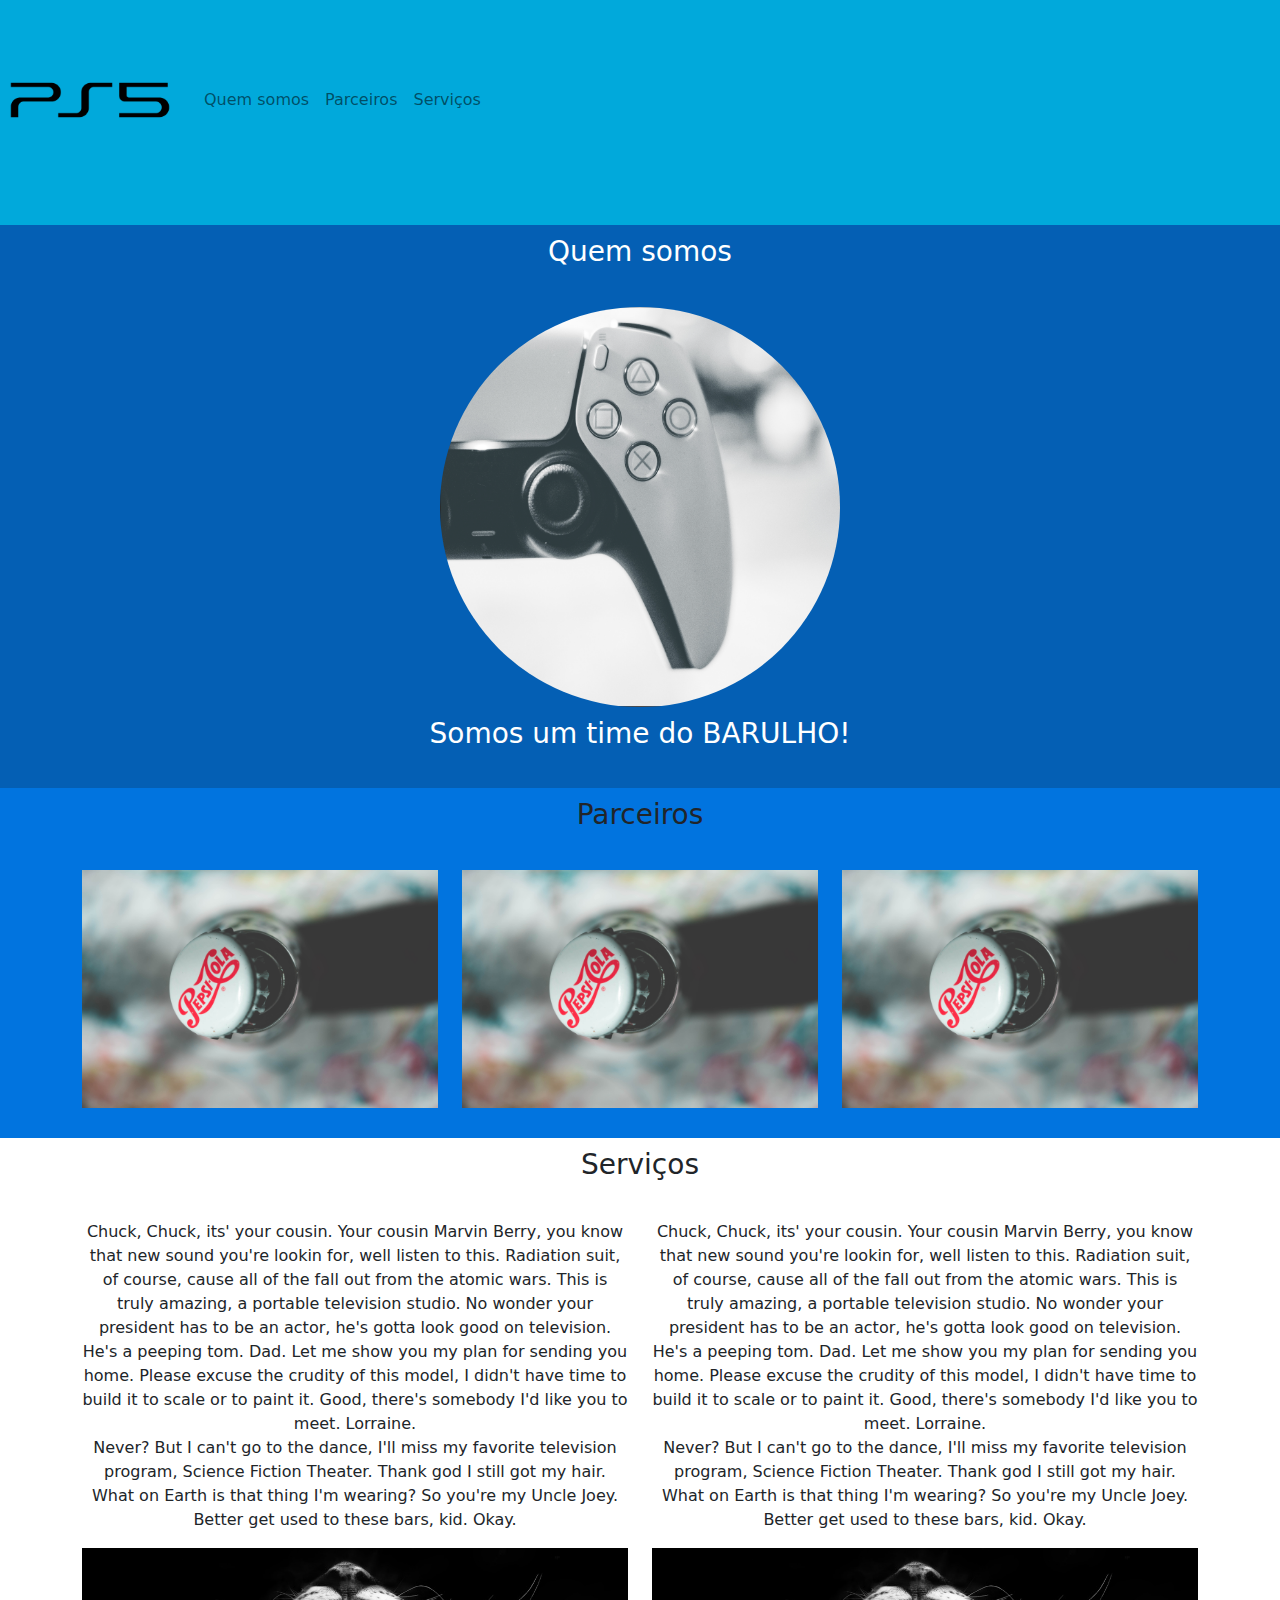
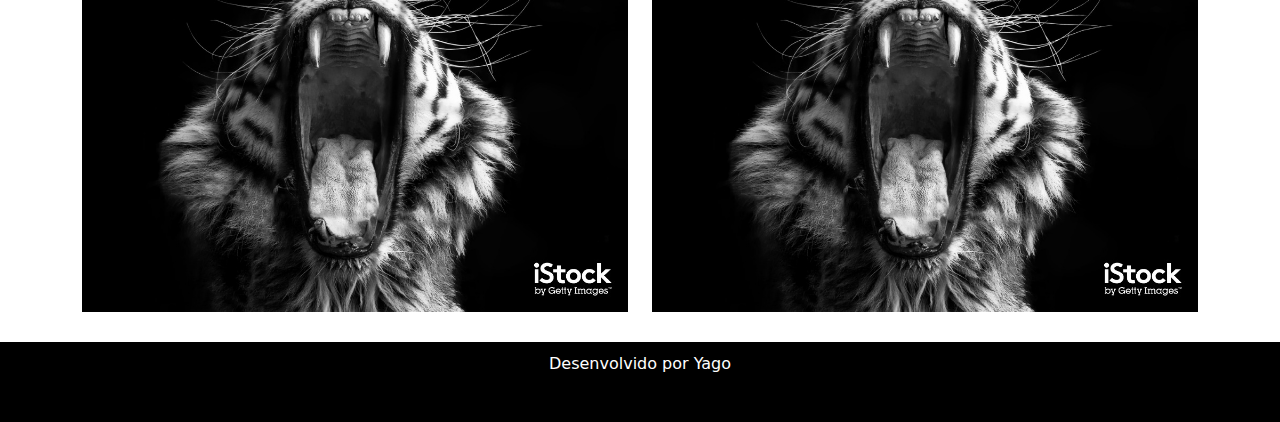
<file: aulas_bootstrap/index.html>
<!DOCTYPE html>
<html lang="pt-br">
    <head>
        <title>Teste bootstrap</title>
        <meta charset="utf8">
        <link rel="stylesheet" type="text/css" href="bootstrap/css/bootstrap.min.css">
        <link rel="stylesheet" type="text/css" href="css/style.css">
    </head>
    <body>
        <nav class="navbar navbar-expand-lg navbar-light margin">
            <a class="navbar-brand" href="#">
                <img src="img/logo-ps5.png" width="180">
            </a>
            <div class="collapse navbar-collapse">
                <ul class="navbar-nav">
                    <li class="nav-item">
                        <a class="nav-link" href="#quemsomos">Quem somos</a>
                    </li>
                    <li class="nav-item">
                        <a class="nav-link" href="#parceiros">Parceiros</a>
                    </li>
                    <li class="nav-item">
                        <a class="nav-link" href="#servicos">Serviços</a>
                    </li>
                </ul>
            </div>
        </nav>
        <section id="quemsomos">
            <div class="container-fluid quem-somos text-center margin">
                <h3 class="margin">Quem somos</h3>
                <img src="img/ps5-contrle-cortado.png" class="rounded-circle" width="400" height="400">
                <h3 class="margin_footer">Somos um time do BARULHO!</h3>
            </div>
        </section>

        <selection id="parceiros">
            <div class="container-fluid text-center margin parceiros">
                <h3 class="margin">Parceiros</h3>
                <div class="container">
                    <div class="row">
                        <div class="col-lg-4">
                            <img src="img/pepsi.jpeg" width="100%">
                        </div>
                        <div class="col-lg-4">
                            <img src="img/pepsi.jpeg" width="100%">
                        </div>
                        <div class="col-lg-4">
                            <img src="img/pepsi.jpeg" width="100%">
                        </div>
                    </div>
                </div>
            </div>
        </selection>

        <section id="servicos">
            <div class="container-fluid text-center margin servicos">
                <h3 class="margin">Serviços</h3>
                    <div class="container">
                    <div class="row">
                        <div class="col-lg-6">
                            <p>Chuck, Chuck, its' your cousin. Your cousin Marvin Berry, you know that new sound you're lookin for, well listen to this. Radiation suit, of course, cause all of the fall out from the atomic wars. This is truly amazing, a portable television studio. No wonder your president has to be an actor, he's gotta look good on television. He's a peeping tom. Dad. Let me show you my plan for sending you home. Please excuse the crudity of this model, I didn't have time to build it to scale or to paint it. Good, there's somebody I'd like you to meet. Lorraine.<br>Never? But I can't go to the dance, I'll miss my favorite television program, Science Fiction Theater. Thank god I still got my hair. What on Earth is that thing I'm wearing? So you're my Uncle Joey. Better get used to these bars, kid. Okay.</p>
                            <img src="img/tigre.jpeg" width="100%">
                        </div>
                        <div class="col-lg-6">
                            <p>Chuck, Chuck, its' your cousin. Your cousin Marvin Berry, you know that new sound you're lookin for, well listen to this. Radiation suit, of course, cause all of the fall out from the atomic wars. This is truly amazing, a portable television studio. No wonder your president has to be an actor, he's gotta look good on television. He's a peeping tom. Dad. Let me show you my plan for sending you home. Please excuse the crudity of this model, I didn't have time to build it to scale or to paint it. Good, there's somebody I'd like you to meet. Lorraine.<br>Never? But I can't go to the dance, I'll miss my favorite television program, Science Fiction Theater. Thank god I still got my hair. What on Earth is that thing I'm wearing? So you're my Uncle Joey. Better get used to these bars, kid. Okay.</p>
                            <img src="img/tigre.jpeg" width="100%">
                        </div>
                    </div>
                </div>
            </div>
        </section>
        <footer class="container-fluid text-center bg-footer margin">
            <p>Desenvolvido por Yago</p>
        </footer>
    </body>
   
</html>
</file>
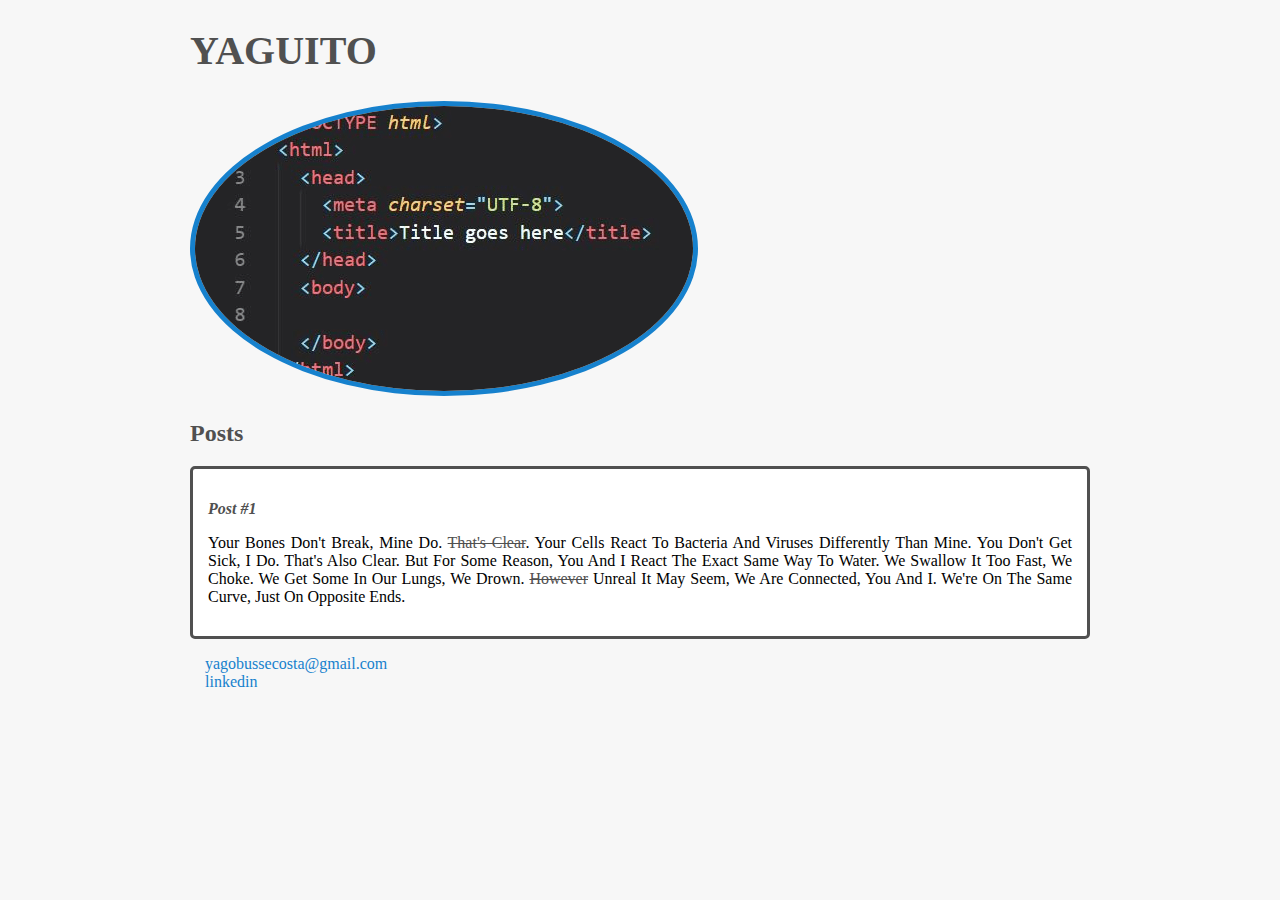
<file: html_css/index.html>
<!DOCTYPE html>
<html>
    <head>
        <meta charset="utf-8">
        <title>Yaguito San</title>
        <link rel="stylesheet" href="style.css">
        <body>
            <header>
                <h1 id="titulo">Yaguito</h1>
                <img src="img/img2.png" alt="Foto de um codigo" class="photo">
            </header>
            <section> <!--Para representar nossa lista de post-->
                <header> <!--mostar o titulo dela-->
                    <h2 class="subtitulo">Posts</h2>
                </header>
                <article class="post">
                    <header>
                        <h3 class="post_title">Post #1</h3>
                    </header>
                    <p class="post_content">
                        Your bones don't break, mine do. <a href="https://www.linkedin.com/in/yago-busse-costa-b6a7b3160/" target="_blanck">That's clear</a>. Your cells react to bacteria and viruses differently than mine. You don't get sick, I do. That's also clear. But for some reason, you and I react the exact same way to water. We swallow it too fast, we choke. We get some in our lungs, we drown. <a href="mailto:yagobussecosta@gmail.com">However</a> unreal it may seem, we are connected, you and I. We're on the same curve, just on opposite ends.
                    </p>
                </article>
            </section>
            <footer> <!--Listas ul (nao importante, Nao ordenada), ol(importante, ordenada) e li(intem da lista)-->
                <ul class="contacts_list">
                    <li>
                        <a href="mailto:yagobussecosta@gmail.com">yagobussecosta@gmail.com</a>
                    </li>
                    <li>
                        <a href="https://www.linkedin.com/in/yago-busse-costa-b6a7b3160/" target="_blanck">linkedin</a>
                    </li>
                </ul>
            </footer> <!--representar a lista de contato-->
        </body>
    </head>
</html>

<!--Css, ID #(só pode ser usado uma vez na pag) e Class .-->
</file>
<file: aulas_bootstrap/css/style.css>
body{
    font: 20px, Arial, sans-serif;
}

.navbar {
    background-color: #01A9DB;
}

.quem-somos{
    background-color: #045FB4;
    color: white;
}

.margin{
    padding-top: 5px;
    padding-bottom: 30px;
}

.margin_footer{
    padding-top: 10px;
}

.parceiros{
    background-color: #0174DF;
}

.bg-footer{
    padding-top: 10px;
    background-color: rgb(0, 0, 0);
    color: white;
}
</file>
<file: html_css/style.css>
body{
    background: #f7f7f7;
    font-family: Verdana;
    max-width: 900px;
    margin: auto;
}

.photo{
    border: 5px solid #1681cd;
    border-radius: 50%;
}

#titulo, .subtitulo, .post_title{
    color: #505050;
}

#titulo{
    font-size: 40px;
    text-transform: uppercase;
}

a {
    text-decoration: line-through;
    color: #505050;
}

.post_title{
    font-size: 16px;
    font-style: italic;
    margin: o;
    margin-bottom: 15px;
}

.post{
    background: #fff;
    padding: 15px;
    border: 3px solid #505050;
    margin-bottom: 15px;
    border-radius: 5px;
}

.post_content{
    margin: o;
    margin-bottom: 15px;
    text-transform: capitalize;
    text-align: justify;
}

.contacts_list{
    list-style-type: none;
    padding-left: 15px;
}

.contacts_list li a {
    text-decoration: none;
    color: #1681cd;
}
</file>
